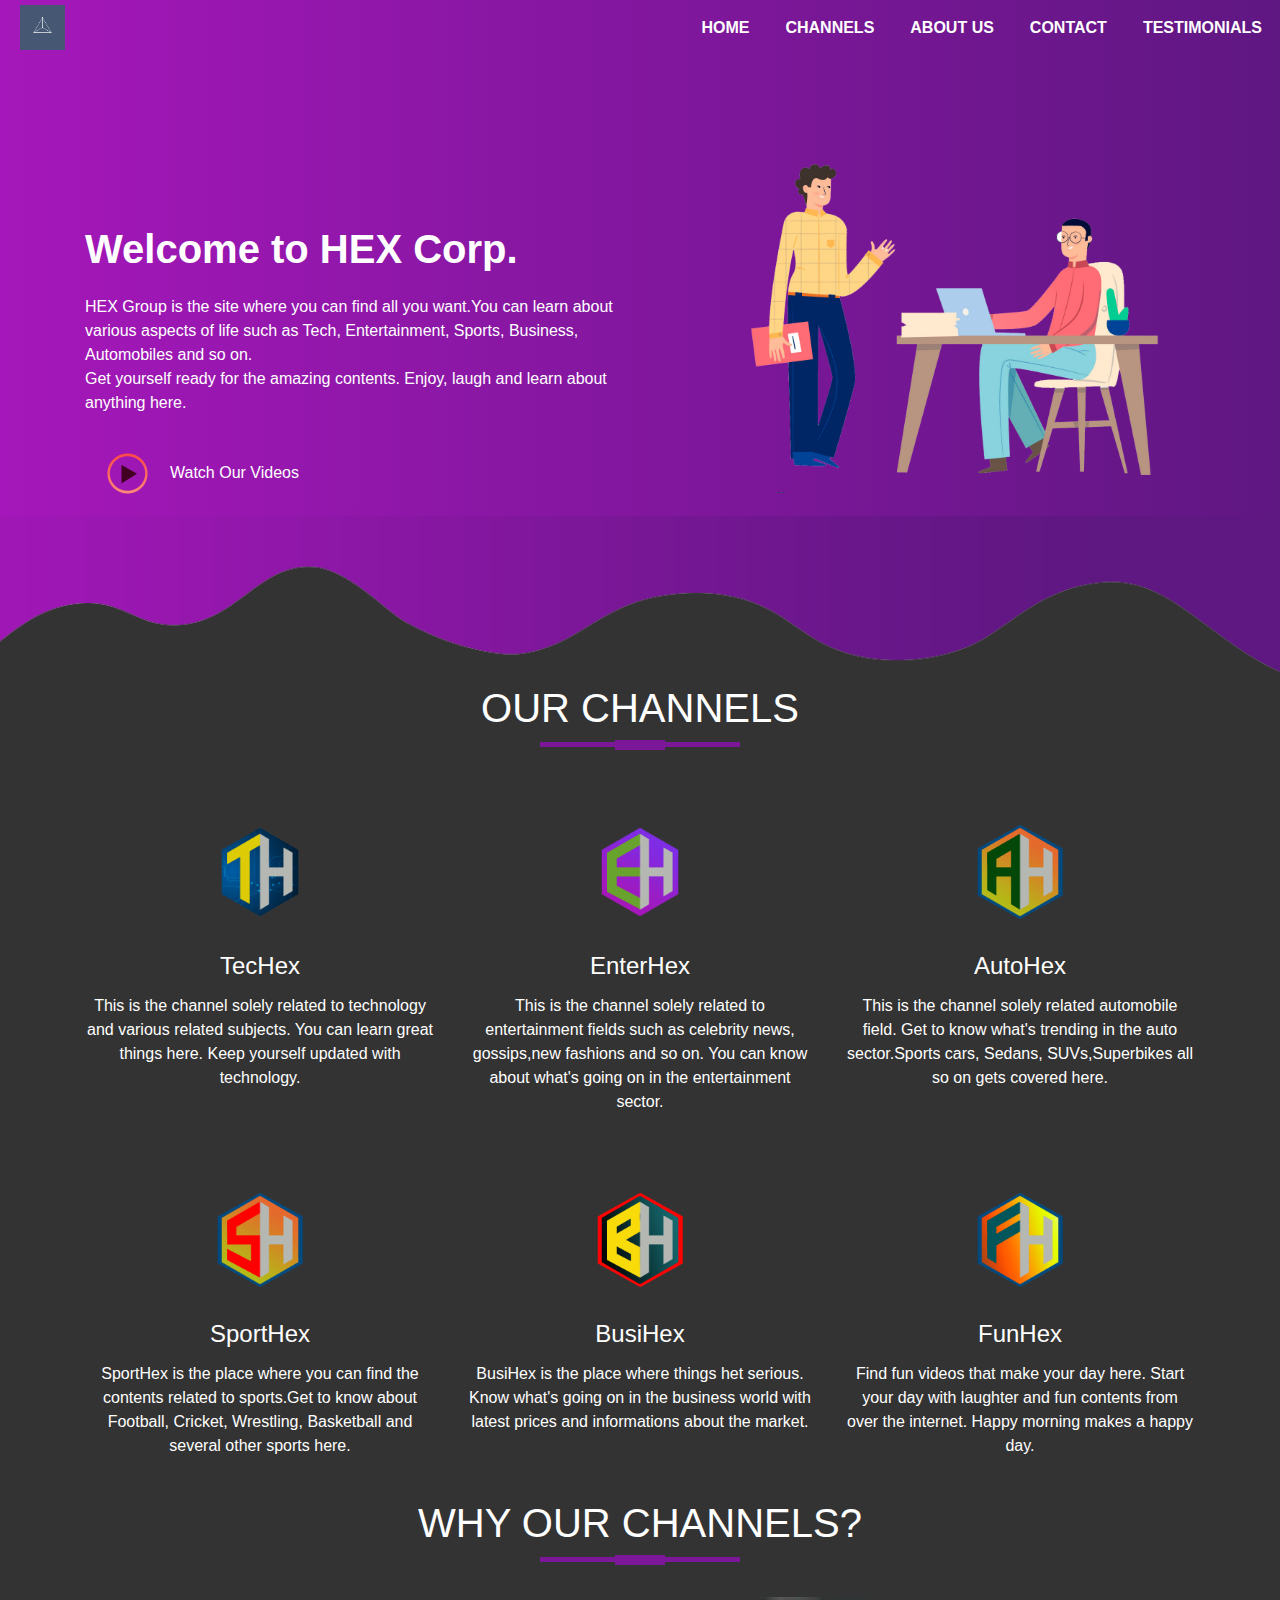
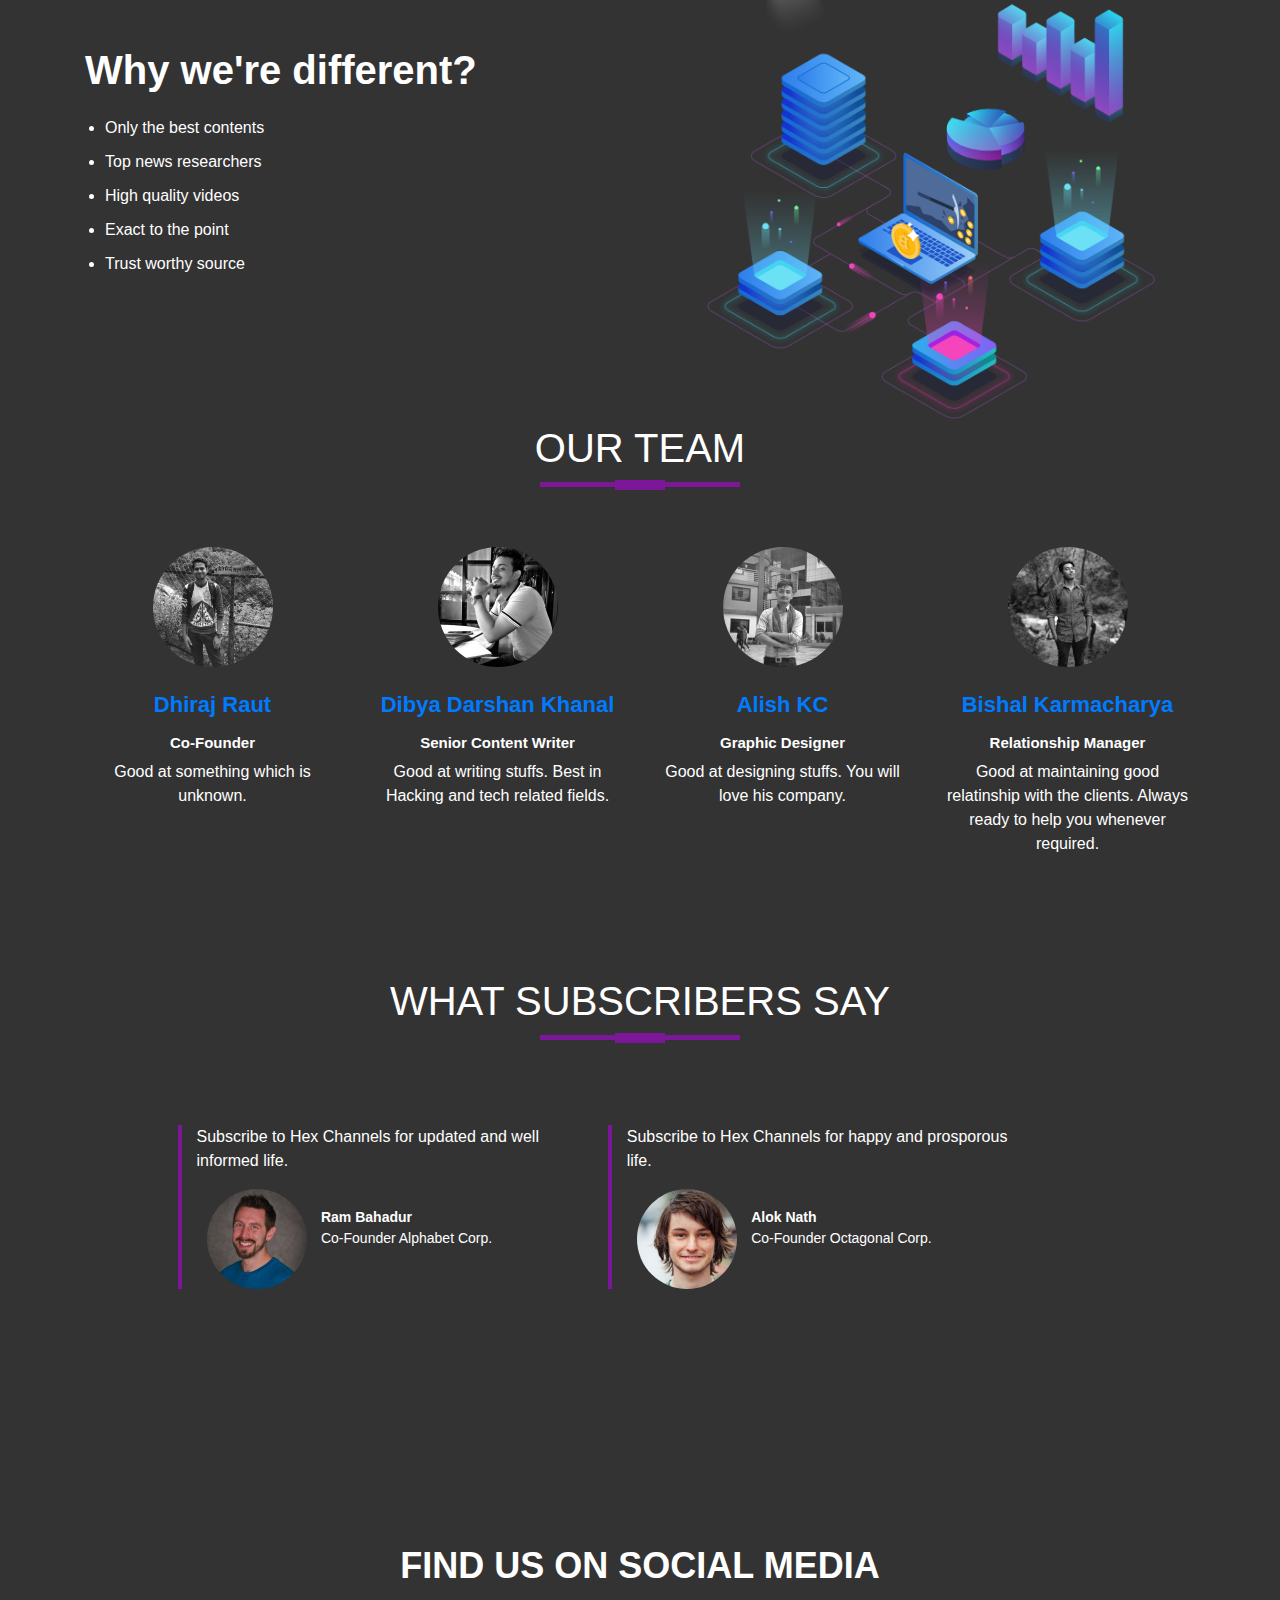
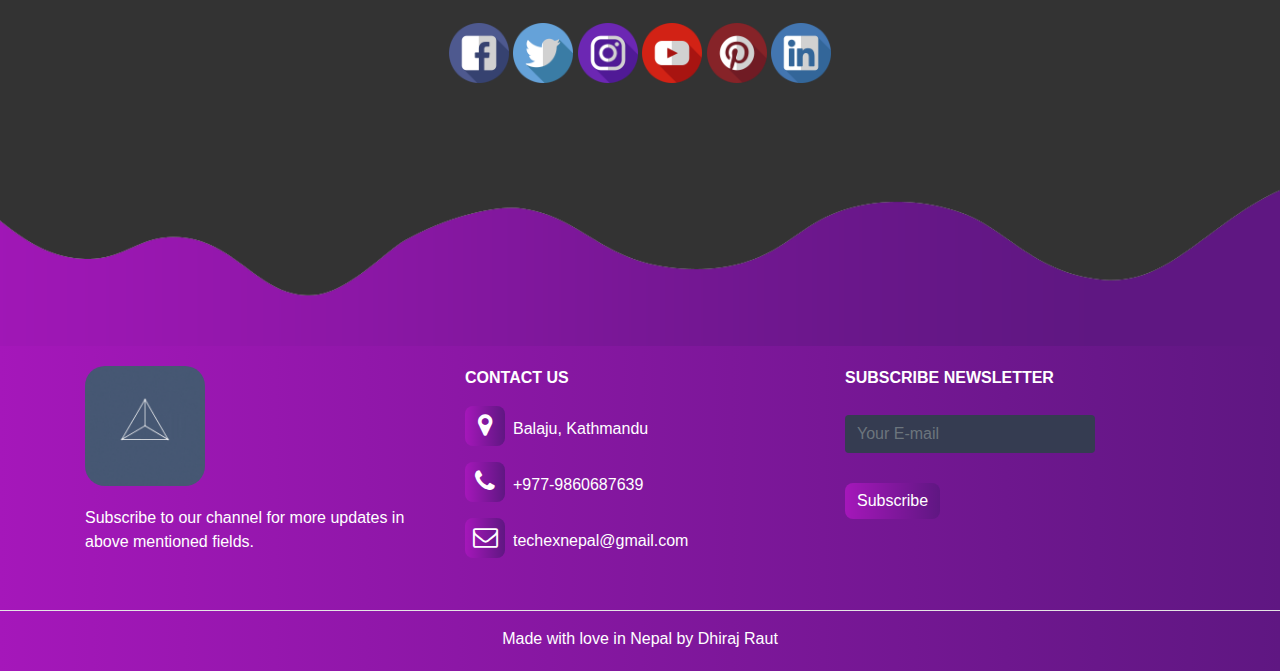
<file: index.html>
<!DOCTYPE html>
<html >
<head>
	<title>Hex Group</title>
	<!-- add icon link -->
        <link rel = "icon" href =  
"images/techex.png" 
        type = "image/x-icon">
	<link rel="stylesheet" href="style.css">
	<link rel="stylesheet" href="https://stackpath.bootstrapcdn.com/bootstrap/4.3.1/css/bootstrap.min.css" >
	<script src="https://code.jquery.com/jquery-3.3.1.slim.min.js"></script>
	<script src="https://stackpath.bootstrapcdn.com/bootstrap/4.3.1/js/bootstrap.min.js"></script>
	<link rel="stylesheet" type="text/css" href="https://stackpath.bootstrapcdn.com/font-awesome/4.7.0/css/font-awesome.min.css">
</head>
<body class="body">
<section id="nav-bar">

<nav class="navbar navbar-expand-lg navbar-light">
	<a class="navbar-brand" href="#"><img src="images/logo2.gif"></a>
	<button class="navbar-toggler" type="button" data-toggle="collapse" data-target="#navbarNav" aria-controls="navbarNav" aria-expanded="false" aria-label="Toggle navigation">
		<i class="fa fa-bars" aria-hidden="true"></i>
	</button>
	<div class="collapse navbar-collapse" id="navbarNav">
		<ul class="navbar-nav ml-auto" >
		<li class="nav-item">
			<a class="nav-link" href="#top">HOME</a>
		</li>
		<li class="nav-item">
			<a class="nav-link" href="#channels">CHANNELS</a>
		</li>
		<li class="nav-item">
			<a class="nav-link" href="#about-us">ABOUT US</a>
		</li>
		<li class="nav-item">
			<a class="nav-link" href="#footer">CONTACT</a>
		</li>
		<li class="nav-item">
			<a class="nav-link" href="#testimonials">TESTIMONIALS</a>
		</li>
		
	</ul>
</div>
</nav>
</section>



<!---------------banner section------------->
<section id="banner">
	<div class="container">
		<div class="row ">
			<div class="col-md-6">
			<p class="promo-title">Welcome to HEX Corp.</p>
			<p>HEX Group is the site where you can find all you want.You can learn about various aspects of life such as Tech, Entertainment, Sports, Business, Automobiles and so on.
				<br>
			Get yourself ready for the amazing contents. Enjoy, laugh and learn about anything here. </p>
			<a href="#"> <img src="images/play.png" class="play-btn">Watch Our Videos</a>

			</div>
			<div class="col-md-6 text-center">
				<img src="images/people.png" class="img-fluid">
			</div>
		</div>
	</div>
	
</section>
<img src="images/wave1.png " class="bottom-img">

<!------------channels Section-------->
<section id="channels">
	<div class="container text-center">
		<h1 class="title">OUR CHANNELS</h1>
		<div class="row text-center">
			<div class="col-md-4 channels">
				<a target="_blank" href="techex.html">
					<img src="images/techex.png" class="channels-img">
				</a>
				<h4>TecHex</h4>
				<p>This is the channel solely related to technology and various related subjects. You can learn great things here. Keep yourself updated with technology.</p>
			</div>
			<div class="col-md-4 channels">
				<a target="_blank" href="enterhex.html">
				<img src="images/enthex.png" class="channels-img">
			</a>
				<h4>EnterHex</h4>
				<p>This is the channel solely related to entertainment fields such as celebrity news, gossips,new fashions and so on. You can know about what's going on in the entertainment sector.</p>
			</div>
			<div class="col-md-4 channels">
				<a target="_blank" href="autohex.html">
				<img src="images/autohex.png" class="channels-img">
			</a>
				<h4>AutoHex</h4>
				<p>This is the channel solely related automobile field. Get to know what's trending in the auto sector.Sports cars, Sedans, SUVs,Superbikes all so on gets covered here.</p>
			</div>
		</div>
	</div>
<div class="container text-center">
		<div class="row text-center">
			<div class="col-md-4 channels">
				<a target="_blank" href="sporthex.html">
				<img src="images/sporhex.png" class="channels-img">
			</a>
				<h4>SportHex</h4>
				<p>SportHex is the place where you can find the contents related to sports.Get to know about Football, Cricket, Wrestling, Basketball and several other sports here.</p>
			</div>
			<div class="col-md-4 channels">
				<a target="_blank" href="busihex.html">
				<img src="images/busihex.png" class="channels-img">
			</a>
				<h4>BusiHex</h4>
				<p>BusiHex is the place where things het serious. Know what's going on in the business world with latest prices and informations about the market.</p>
			</div>
			<div class="col-md-4 channels">
				<a target="_blank" href="funhex.html">
				<img src="images/funhex.png" class="channels-img">
			</a>
				<h4>FunHex</h4>
				<p>Find fun videos that make your day here.
				Start your day with laughter and fun contents from over the internet. Happy morning makes a happy day.</p>
			</div>
		</div>
		<!-- <button type="button" class="btn btn-primary">All Services</button>
	</div> -->

	
</section>

<!-------------About Us Section--------->
<section id="about-us">
	<div class="container">
		<h1 class="title text-center">WHY OUR CHANNELS?</h1>
		<div class="row">
			<div class="col-md-6 about-us">
				<p class="about-title">Why we're different?</p>
				<ul>
					<li>Only the best contents</li>
					<li>Top news researchers</li>
					<li>High quality videos</li>
					<li>Exact to the point</li>
					<li>Trust worthy source</li>
				</ul>
				
			</div>
			<div class="col-md-6">
				<img src="images/why.png "class="img-fluid">
			</div>
		</div>
	</div>
</section>
<!---------- team section---->
<section id="team">
	<div class="container text-center">
		<h1 class="title">OUR TEAM</h1>
		<div class="row">
			<div class="col-md-3 profile-pic text-center">
				<div class="img-box">
					<img src="images/dhiraj1.jpg" class="img-responsive">
					<ul>
						<a target="_blank" href="https://twitter.com/drazraut"><li><i class="fa fa-twitter"></i></li></a>
						<a target="_blank" href="https://www.instagram.com/drazraut/"><li><i class="fa fa-instagram"></i></li></a>
						<a target="_blank" href="https://www.linkedin.com/in/dhirajraut27/"><li><i class="fa fa-linkedin"></i></li></a>
					</ul>
				</div>
				<h2>Dhiraj Raut</h2>
				<h3>Co-Founder</h3>
				<p>Good at something which is unknown.</p>
			</div>
			<div class="col-md-3 profile-pic text-center">
				<div class="img-box">
					<img src="images/dibya1.jpg" class="img-responsive">
					<ul>
						<a target="_blank" href="https://www.pinterest.com/dibaekhanal/"><li><i class="fa fa-pinterest"></i></li></a>
						<a target="_blank" href="https://www.instagram.com/dibaekhanaltherealdeal/"><li><i class="fa fa-instagram"></i></li></a>
						<a target="_blank" href="https://www.facebook.com/dibaedrealdeal"><li><i class="fa fa-facebook"></i></li></a>
					</ul>
				</div>
				<h2>Dibya Darshan Khanal</h2>
				<h3>Senior Content Writer</h3>
				<p> Good at writing stuffs. Best in Hacking and tech related fields.</p>
			</div>
			<div class="col-md-3 profile-pic text-center">
				<div class="img-box">
					<img src="images/alish1.jpg" class="img-responsive">
					<ul>
						<a target="_blank" href="https://twitter.com/ALISHKC10"><li><i class="fa fa-twitter"></i></li></a>
						<a target="_blank" href="https://www.instagram.com/kc_alish/"><li><i class="fa fa-instagram"></i></li></a>
						<a target="_blank" href="https://www.linkedin.com/in/alish-k-c-b68025169/"><li><i class="fa fa-linkedin"></i></li></a>
					</ul>
				</div>
				<h2>Alish KC</h2>
				<h3>Graphic Designer</h3>
				<p>Good at designing stuffs. You will love his company.</p>
			</div>
			<div class="col-md-3 profile-pic text-center">
				<div class="img-box">
					<img src="images/bishal1.jpg" class="img-responsive">
					<ul>
						<a target="_blank" href="https://www.facebook.com/bishal.3120"><li><i class="fa fa-facebook"></i></li></a>
						<a target="_blank" href="https://www.instagram.com/bishal_002/"><li><i class="fa fa-instagram"></i></li></a>
						<a target="_blank" href="https://www.linkedin.com/in/bishal-karmacharya-98921b17a/"><li><i class="fa fa-linkedin"></i></li></a>
					</ul>
				</div>
				<h2>Bishal Karmacharya</h2>
				<h3>Relationship Manager</h3>
				<p>Good at maintaining good relatinship with the clients. Always ready to help you whenever required.</p>
			</div>
			
		</div>
		
	</div>
	
</section>
<!--------------testimonials section-------------->
<section id="testimonials">
	<div class=	"container">
		<h1 class="title text-center">WHAT SUBSCRIBERS SAY</h1>
		<div class="row offset-1">
			<div class="col-md-5 testimonials">
				<p>Subscribe to Hex Channels for updated and well informed life.</p>
				<img src="images/ram1.jpg">
				<p class="user-details"><b>Ram Bahadur</b><br>Co-Founder Alphabet Corp.</p>
				
			</div>
			<div class="col-md-5 testimonials">
				<p>Subscribe to Hex Channels for happy and prosporous life.</p>
				<img src="images/ram2.jpg">
				<p class="user-details"><b>Alok Nath</b><br>Co-Founder Octagonal Corp.</p>
				
			</div>
		</div>
	</div>
</section>
<!--------------social media section-------------->

<section id="social-media">
	<div class="container text-center">
		<p> FIND US ON SOCIAL MEDIA</p>
	<div class="social-icons">
		<a href="#"><img src="images/facebook.png"></a>
		<a href="#"><img src="images/twitter.png"></a>
		<a href="#"><img src="images/instagram.png"></a>
		<a href="#"><img src="images/youtube.png"></a>
		<a href="#"><img src="images/pinterest.png"></a>
		<a href="#"><img src="images/linkedin.png"></a>
	</div>	
	</div>
</section>


<!--------------footer section-------------->
<img src="images/wave2.png" class="footer-img">
<section id="footer">
	
	<div class="container">
	<div class="row">
		<div class="col-md-4 footer-box">
			<img src="images/logo2.gif">
			<p>Subscribe to our channel for more updates in above mentioned fields.</p>
		</div>
		
		<div class="col-md-4 footer-box">
			<p><b>CONTACT US</b></p>
			<p><i class="fa fa-map-marker"></i>Balaju, Kathmandu</p>
			<p><i class="fa fa-phone"></i>+977-9860687639</p>
			<p><i class="fa fa-envelope-o"></i>techexnepal@gmail.com</p>
		</div>

		<div class="col-md-4 footer-box">
			<p><b>SUBSCRIBE NEWSLETTER</b></p>
			<input type="email" class="form-control" placeholder="Your E-mail">
			<button type="button" class="btn btn-primary">Subscribe</button>

		</div>
		</div>
	</div>
	<hr>
	<p class="copyright">Made with love in Nepal by Dhiraj Raut</p>

</section>

<!-------smooth scrolls------>
<script src="smooth-scroll.js"></script>
<script>
	var scroll=new SmoothScroll('a[href*="#"]');

</script>
<!-----------dark mode js------->
<!-- <script>
	var checkbox=document.querySelector('input[name=theme]');

	checkbox.addEventListener('change',function()
	{
		if(this.checked){
			trans()
			document.documentElement.setAttribute('data-theme','dark')

		}else{
			trans()
			document.documentElement.setAttribute('data-theme','light')
		}

	})
	let trans=()=>{
		document.documentElement.classlist.add('transition');
		window.setTimeout(()=>{
			document.documentElement.classlist.remove('transition')
		},1000)
	}
</script> -->
 </body>
</html>
</file>
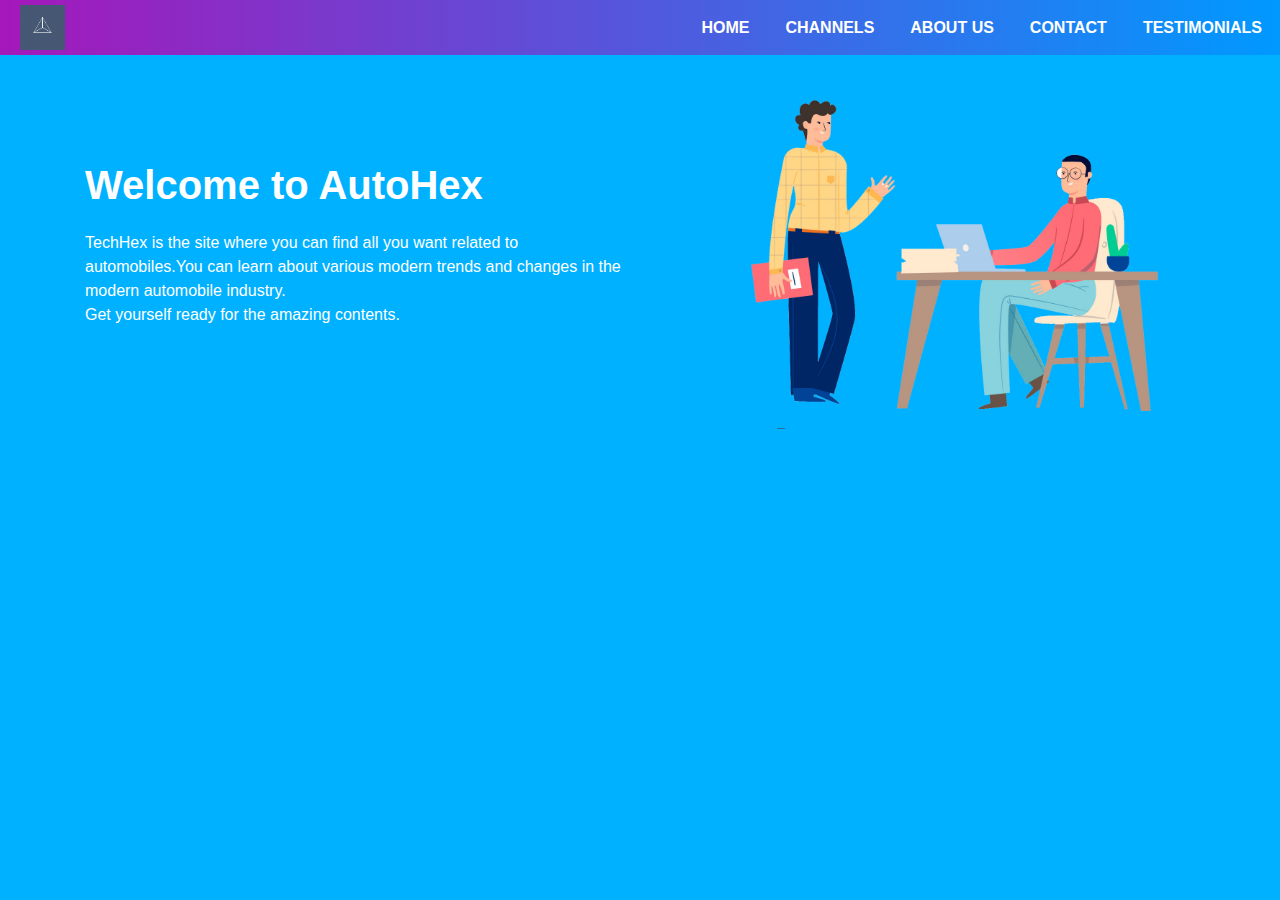
<file: autohex.html>
<!DOCTYPE html>
<html>
<head>
	<title>AutoHex-Home of Automobiles</title>
	<!-- add icon link -->
        <link rel = "icon" href =  
"images/autohex.png" 
        type = "image/x-icon">
	<link rel="stylesheet" href="styletec.css">
	<link rel="stylesheet" href="https://stackpath.bootstrapcdn.com/bootstrap/4.3.1/css/bootstrap.min.css" >
	<script src="https://code.jquery.com/jquery-3.3.1.slim.min.js"></script>
	<script src="https://stackpath.bootstrapcdn.com/bootstrap/4.3.1/js/bootstrap.min.js"></script>
	<link rel="stylesheet" type="text/css" href="https://stackpath.bootstrapcdn.com/font-awesome/4.7.0/css/font-awesome.min.css">
</head>
<body class="body">
	<section id="nav-bar">

<nav class="navbar navbar-expand-lg navbar-light">
	<a class="navbar-brand" href="index.html"><img src="images/logo2.gif"></a>
	<button class="navbar-toggler" type="button" data-toggle="collapse" data-target="#navbarNav" aria-controls="navbarNav" aria-expanded="false" aria-label="Toggle navigation">
		<i class="fa fa-bars" aria-hidden="true"></i>
	</button>
	<div class="collapse navbar-collapse" id="navbarNav">
		<ul class="navbar-nav ml-auto" >
		<li class="nav-item">
			<a class="nav-link" href="#top">HOME</a>
		</li>
		<li class="nav-item">
			<a class="nav-link" href="#channels">CHANNELS</a>
		</li>
		<li class="nav-item">
			<a class="nav-link" href="#about-us">ABOUT US</a>
		</li>
		<li class="nav-item">
			<a class="nav-link" href="#footer">CONTACT</a>
		</li>
		<li class="nav-item">
			<a class="nav-link" href="#testimonials">TESTIMONIALS</a>
		</li>
		
	</ul>
</div>
</nav>
</section>

<div class="container">
		<div class="row ">
			<div class="col-md-6">
			<p class="promo-title">Welcome to AutoHex</p>
			<p>TechHex is the site where you can find all you want related to automobiles.You can learn about various modern trends and changes in the modern automobile industry.
				<br>
			Get yourself ready for the amazing contents. </p>
			</div>
			<div class="col-md-6 text-center">
				<img src="images/people.png" class="img-fluid">
			</div>
		</div>
	</div>


</body>
</html>
</file>
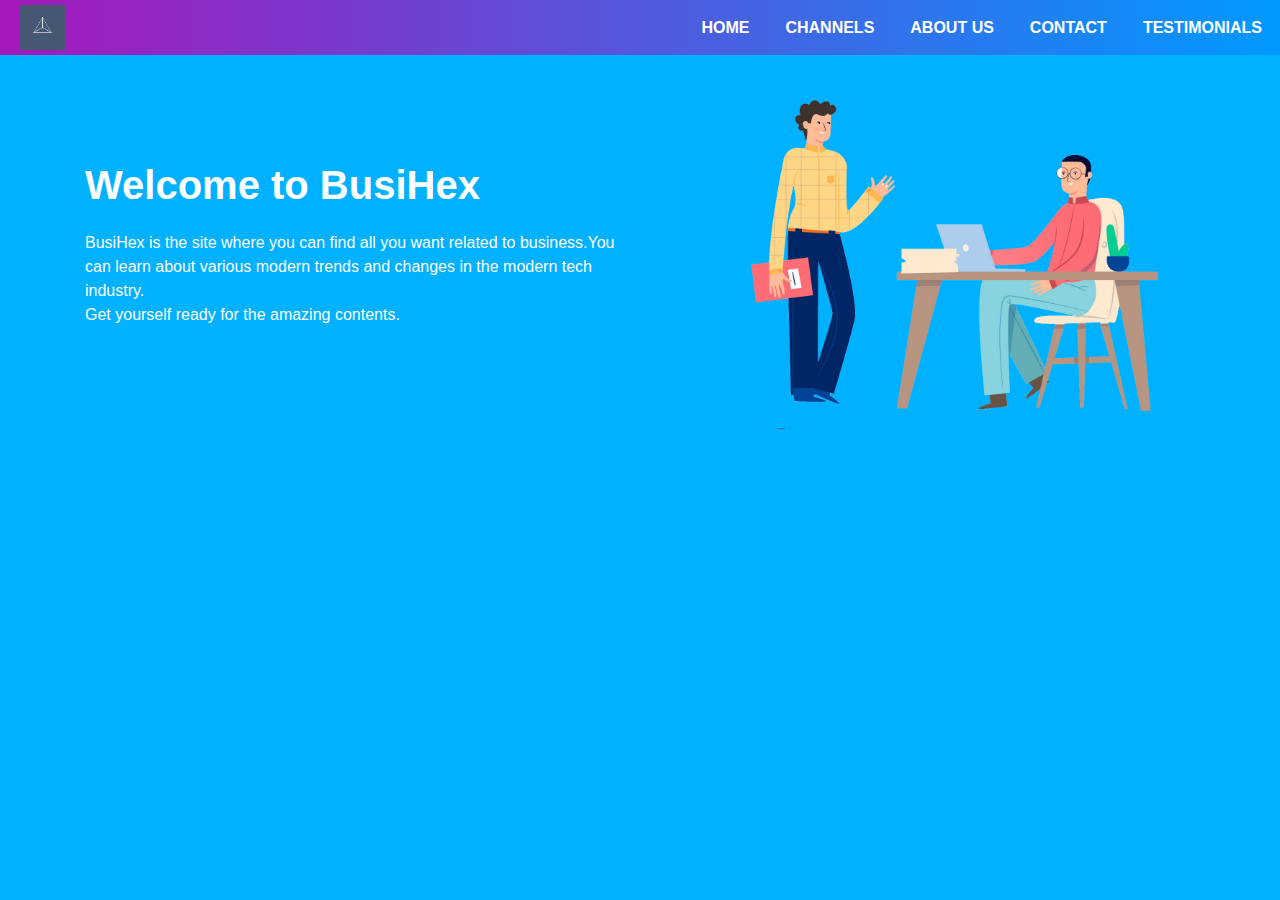
<file: busihex.html>
<!DOCTYPE html>
<html>
<head>
	<title>BusiHex- Home of Business</title>
	<!-- add icon link -->
        <link rel = "icon" href =  
"images/busihex.png" 
        type = "image/x-icon">
	<link rel="stylesheet" href="styletec.css">
	<link rel="stylesheet" href="https://stackpath.bootstrapcdn.com/bootstrap/4.3.1/css/bootstrap.min.css" >
	<script src="https://code.jquery.com/jquery-3.3.1.slim.min.js"></script>
	<script src="https://stackpath.bootstrapcdn.com/bootstrap/4.3.1/js/bootstrap.min.js"></script>
	<link rel="stylesheet" type="text/css" href="https://stackpath.bootstrapcdn.com/font-awesome/4.7.0/css/font-awesome.min.css">
</head>
<body class="body">
	<section id="nav-bar">

<nav class="navbar navbar-expand-lg navbar-light">
	<a class="navbar-brand" href="index.html"><img src="images/logo2.gif"></a>
	<button class="navbar-toggler" type="button" data-toggle="collapse" data-target="#navbarNav" aria-controls="navbarNav" aria-expanded="false" aria-label="Toggle navigation">
		<i class="fa fa-bars" aria-hidden="true"></i>
	</button>
	<div class="collapse navbar-collapse" id="navbarNav">
		<ul class="navbar-nav ml-auto" >
		<li class="nav-item">
			<a class="nav-link" href="#top">HOME</a>
		</li>
		<li class="nav-item">
			<a class="nav-link" href="#channels">CHANNELS</a>
		</li>
		<li class="nav-item">
			<a class="nav-link" href="#about-us">ABOUT US</a>
		</li>
		<li class="nav-item">
			<a class="nav-link" href="#footer">CONTACT</a>
		</li>
		<li class="nav-item">
			<a class="nav-link" href="#testimonials">TESTIMONIALS</a>
		</li>
		
	</ul>
</div>
</nav>
</section>

<div class="container">
		<div class="row ">
			<div class="col-md-6">
			<p class="promo-title">Welcome to BusiHex</p>
			<p>BusiHex is the site where you can find all you want related to business.You can learn about various modern trends and changes in the modern tech industry.
				<br>
			Get yourself ready for the amazing contents. </p>
			</div>
			<div class="col-md-6 text-center">
				<img src="images/people.png" class="img-fluid">
			</div>
		</div>
	</div>


</body>
</html>
</file>
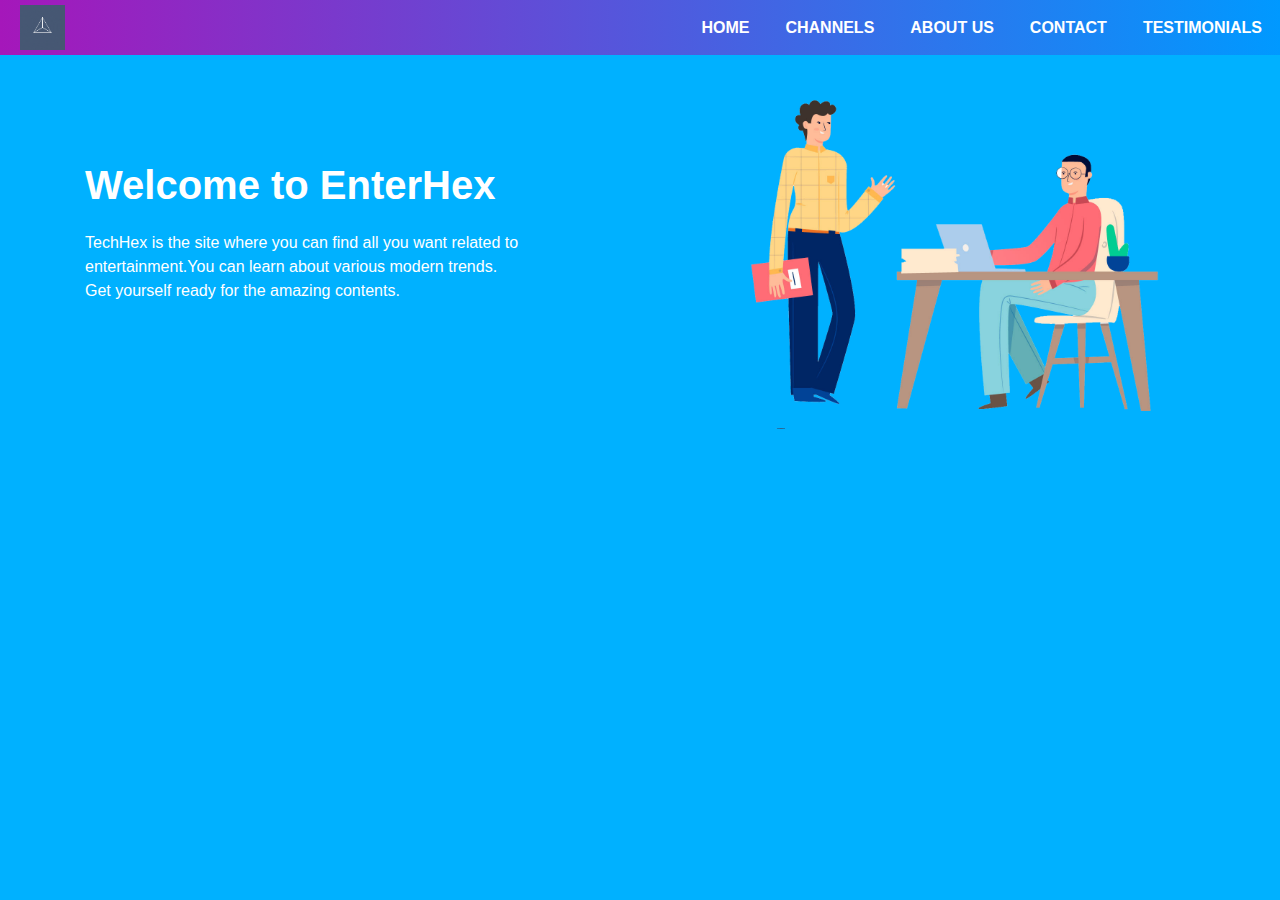
<file: enterhex.html>
<!DOCTYPE html>
<html>
<head>
	<title>EnterHex- Home of Entertainment</title>
	<!-- add icon link -->
        <link rel = "icon" href =  
"images/enthex.png" 
        type = "image/x-icon">
	<link rel="stylesheet" href="styletec.css">
	<link rel="stylesheet" href="https://stackpath.bootstrapcdn.com/bootstrap/4.3.1/css/bootstrap.min.css" >
	<script src="https://code.jquery.com/jquery-3.3.1.slim.min.js"></script>
	<script src="https://stackpath.bootstrapcdn.com/bootstrap/4.3.1/js/bootstrap.min.js"></script>
	<link rel="stylesheet" type="text/css" href="https://stackpath.bootstrapcdn.com/font-awesome/4.7.0/css/font-awesome.min.css">
</head>
<body class="body">
	<section id="nav-bar">

<nav class="navbar navbar-expand-lg navbar-light">
	<a class="navbar-brand" href="index.html"><img src="images/logo2.gif"></a>
	<button class="navbar-toggler" type="button" data-toggle="collapse" data-target="#navbarNav" aria-controls="navbarNav" aria-expanded="false" aria-label="Toggle navigation">
		<i class="fa fa-bars" aria-hidden="true"></i>
	</button>
	<div class="collapse navbar-collapse" id="navbarNav">
		<ul class="navbar-nav ml-auto" >
		<li class="nav-item">
			<a class="nav-link" href="#top">HOME</a>
		</li>
		<li class="nav-item">
			<a class="nav-link" href="#channels">CHANNELS</a>
		</li>
		<li class="nav-item">
			<a class="nav-link" href="#about-us">ABOUT US</a>
		</li>
		<li class="nav-item">
			<a class="nav-link" href="#footer">CONTACT</a>
		</li>
		<li class="nav-item">
			<a class="nav-link" href="#testimonials">TESTIMONIALS</a>
		</li>
		
	</ul>
</div>
</nav>
</section>

<div class="container">
		<div class="row ">
			<div class="col-md-6">
			<p class="promo-title">Welcome to EnterHex</p>
			<p>TechHex is the site where you can find all you want related to entertainment.You can learn about various modern trends.
				<br>
			Get yourself ready for the amazing contents. </p>
			</div>
			<div class="col-md-6 text-center">
				<img src="images/people.png" class="img-fluid">
			</div>
		</div>
	</div>


</body>
</html>
</file>
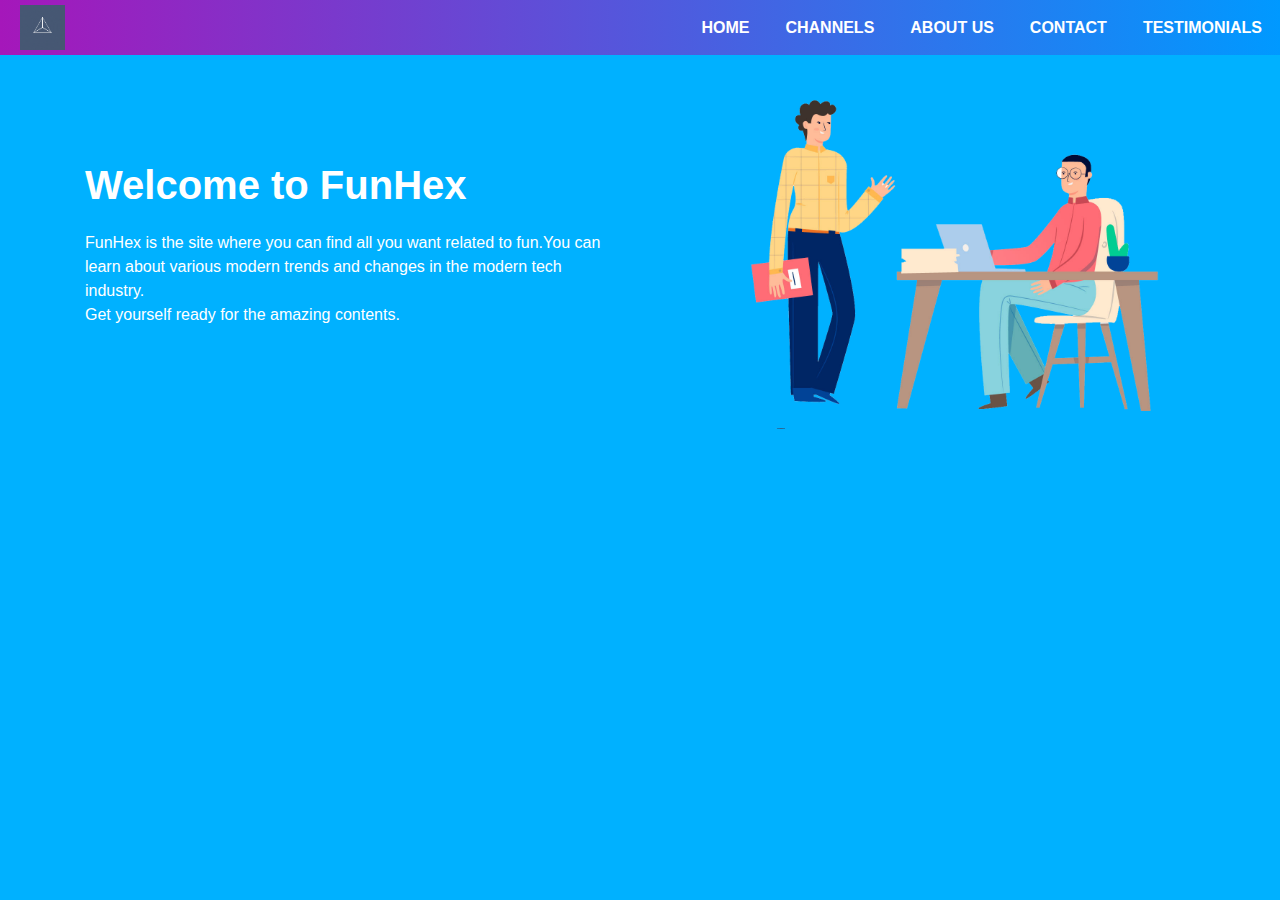
<file: funhex.html>
<!DOCTYPE html>
<html>
<head>
	<title>FunHex- Home of Fun</title>
	<!-- add icon link -->
        <link rel = "icon" href ="images/funhex.png" 
        type = "image/x-icon">
	<link rel="stylesheet" href="styletec.css">
	<link rel="stylesheet" href="https://stackpath.bootstrapcdn.com/bootstrap/4.3.1/css/bootstrap.min.css" >
	<script src="https://code.jquery.com/jquery-3.3.1.slim.min.js"></script>
	<script src="https://stackpath.bootstrapcdn.com/bootstrap/4.3.1/js/bootstrap.min.js"></script>
	<link rel="stylesheet" type="text/css" href="https://stackpath.bootstrapcdn.com/font-awesome/4.7.0/css/font-awesome.min.css">
</head>
<body class="body">
	<section id="nav-bar">

<nav class="navbar navbar-expand-lg navbar-light">
	<a class="navbar-brand" href="index.html"><img src="images/logo2.gif"></a>
	<button class="navbar-toggler" type="button" data-toggle="collapse" data-target="#navbarNav" aria-controls="navbarNav" aria-expanded="false" aria-label="Toggle navigation">
		<i class="fa fa-bars" aria-hidden="true"></i>
	</button>
	<div class="collapse navbar-collapse" id="navbarNav">
		<ul class="navbar-nav ml-auto" >
		<li class="nav-item">
			<a class="nav-link" href="#top">HOME</a>
		</li>
		<li class="nav-item">
			<a class="nav-link" href="#channels">CHANNELS</a>
		</li>
		<li class="nav-item">
			<a class="nav-link" href="#about-us">ABOUT US</a>
		</li>
		<li class="nav-item">
			<a class="nav-link" href="#footer">CONTACT</a>
		</li>
		<li class="nav-item">
			<a class="nav-link" href="#testimonials">TESTIMONIALS</a>
		</li>
		
	</ul>
</div>
</nav>
</section>

<div class="container">
		<div class="row ">
			<div class="col-md-6">
			<p class="promo-title">Welcome to FunHex</p>
			<p>FunHex is the site where you can find all you want related to fun.You can learn about various modern trends and changes in the modern tech industry.
				<br>
			Get yourself ready for the amazing contents. </p>
			</div>
			<div class="col-md-6 text-center">
				<img src="images/people.png" class="img-fluid">
			</div>
		</div>
	</div>


</body>
</html>
</file>
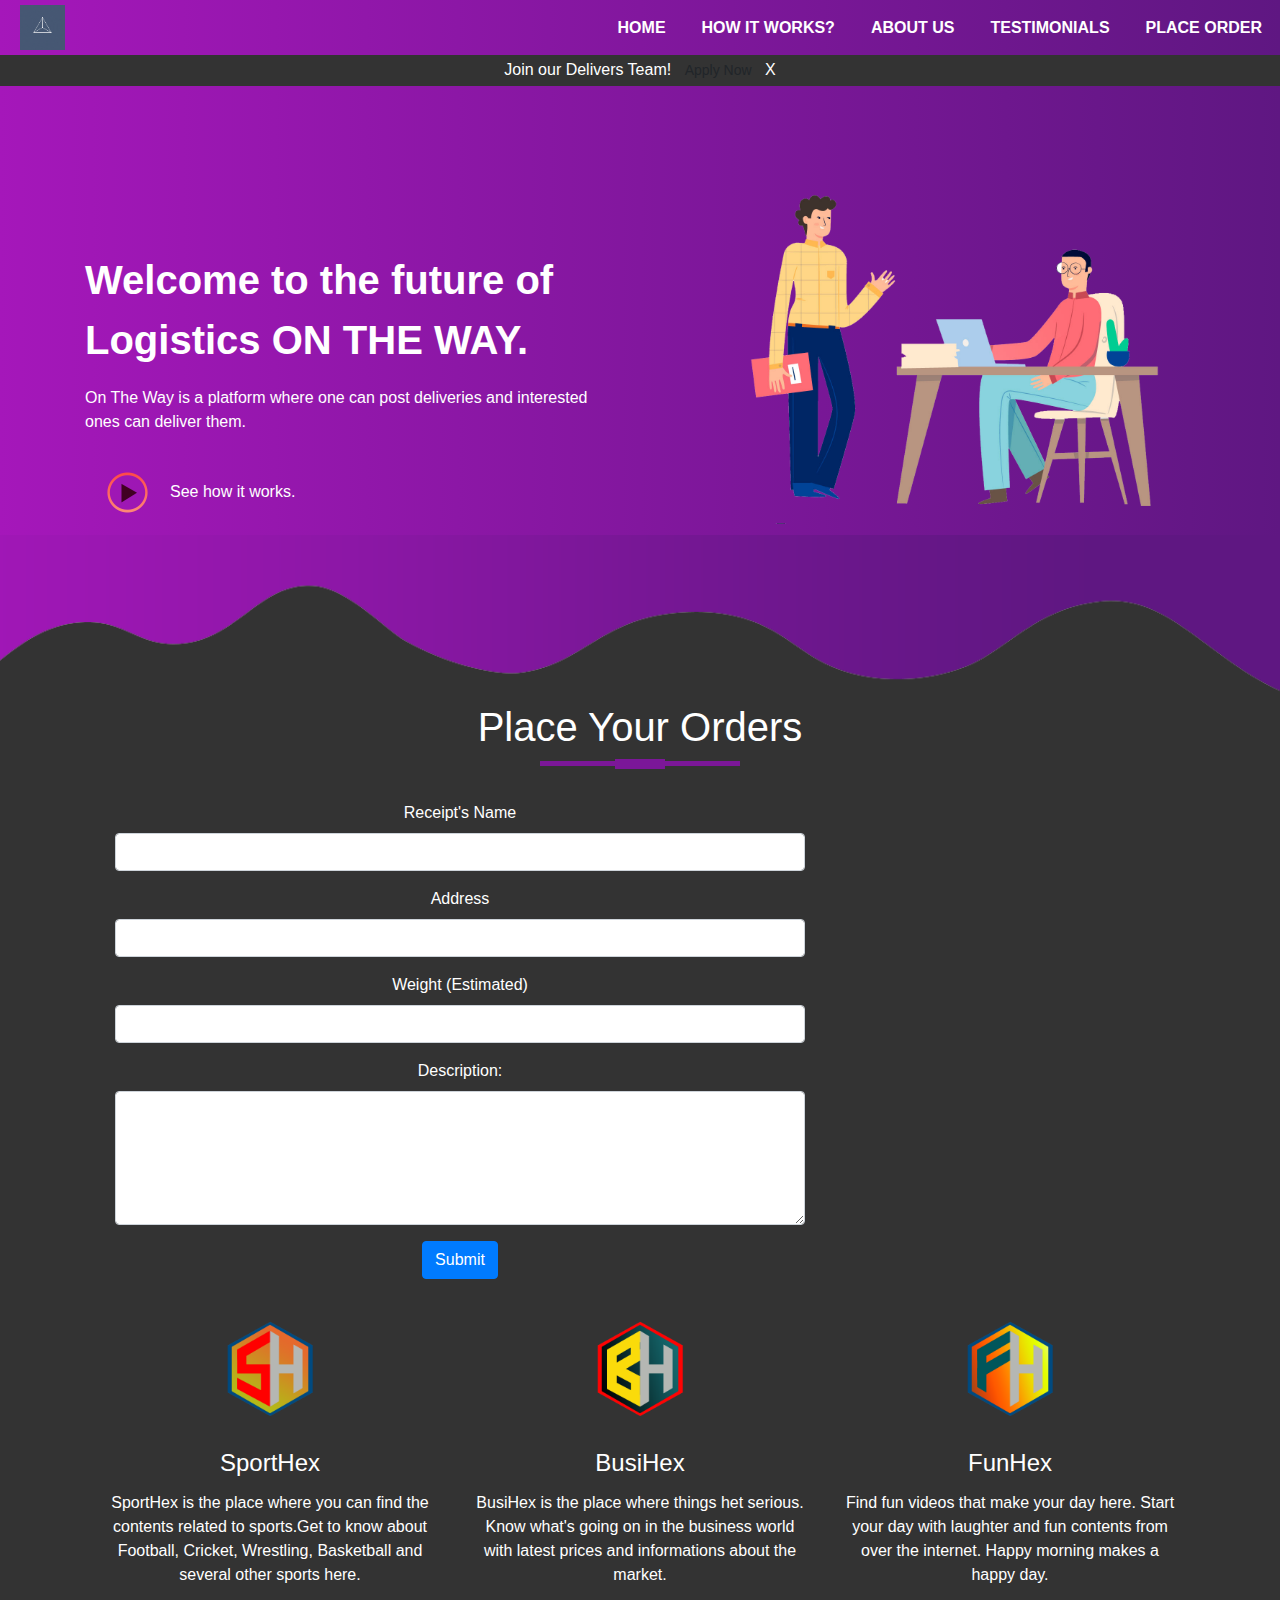
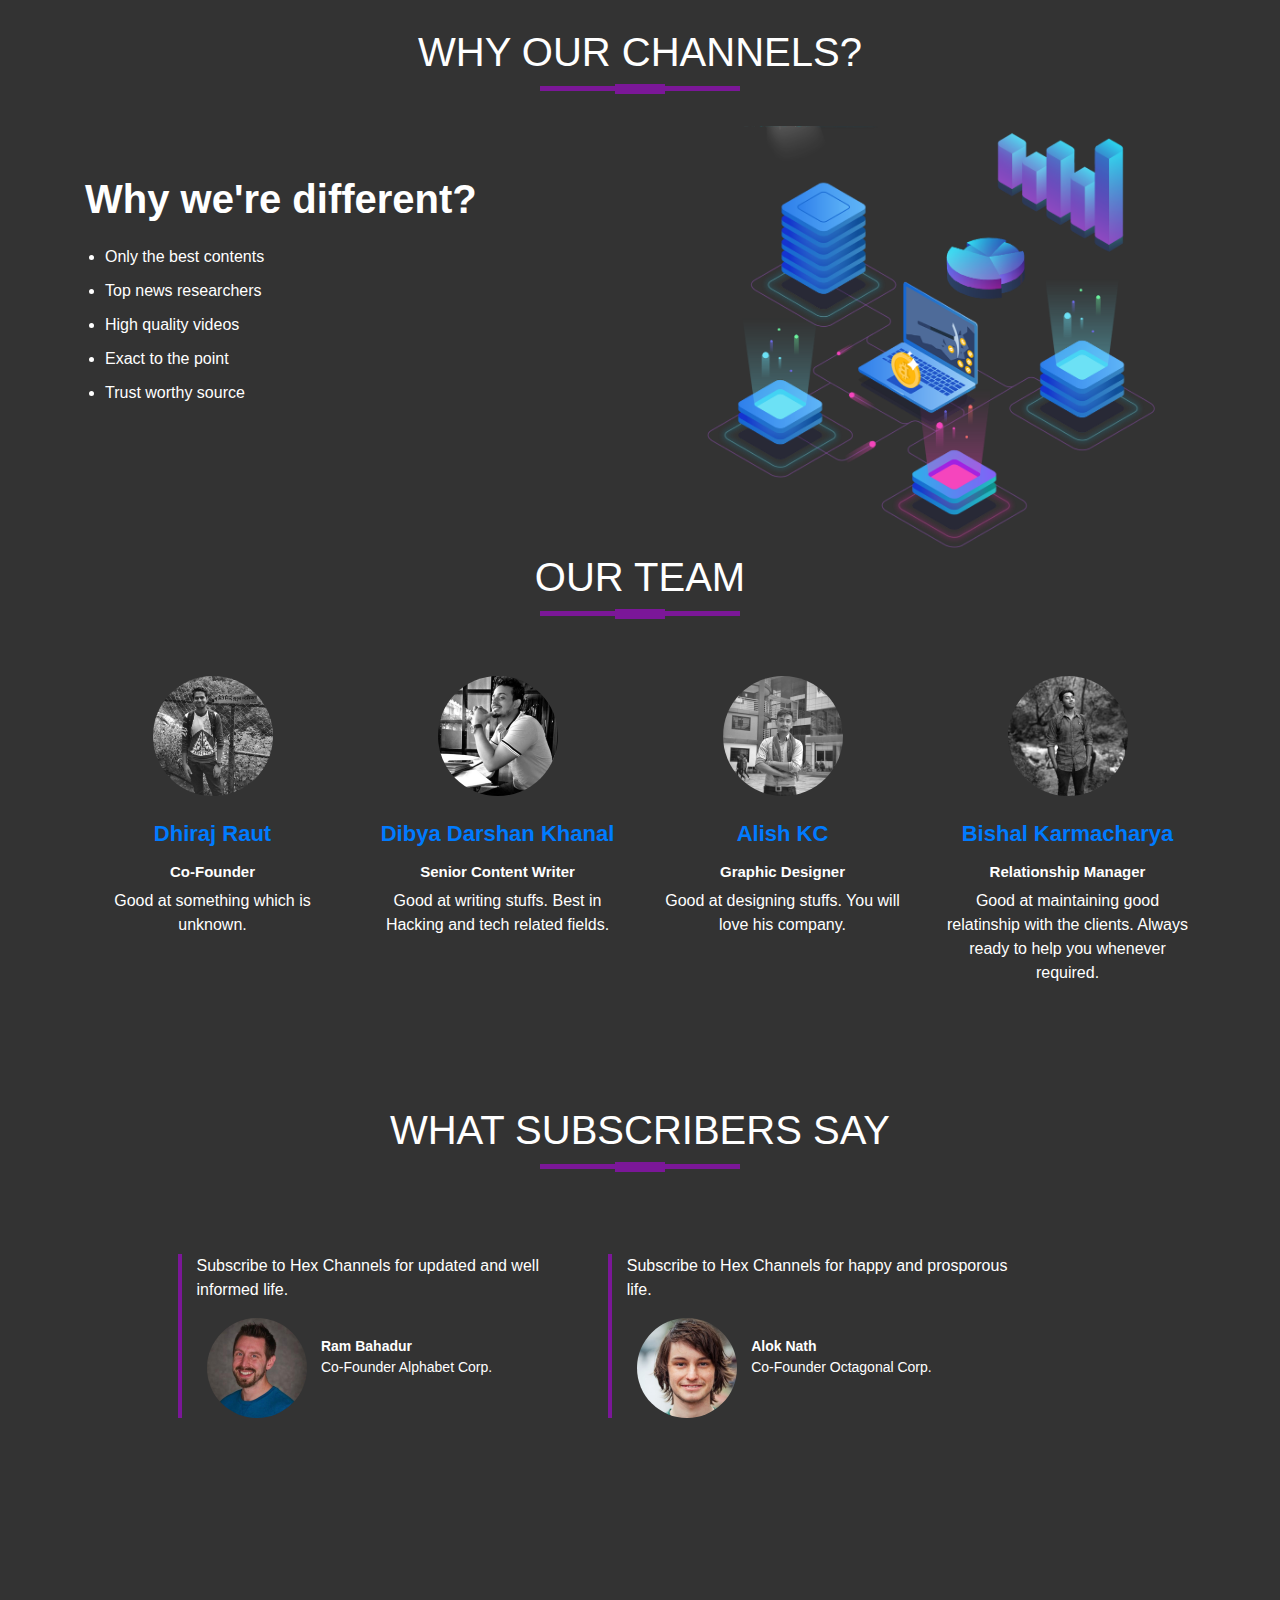
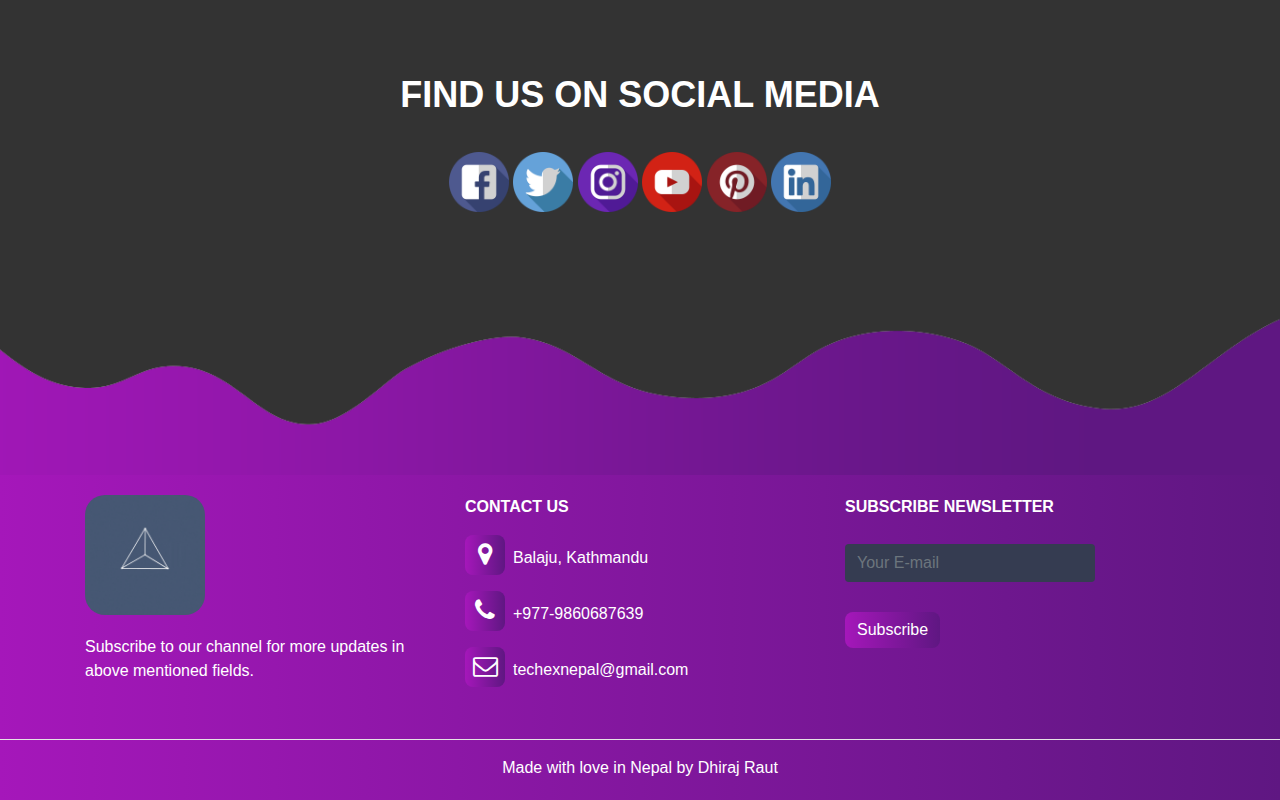
<file: ontheway.html>
<!DOCTYPE html>
<html >
<head>
	<title>On The Way- Fast and Secure</title>
        <link rel = "icon" href =  
"images/techex.png" 
        type = "image/x-icon">
	<link rel="stylesheet" href="style.css">
	<link rel="stylesheet" href="https://stackpath.bootstrapcdn.com/bootstrap/4.3.1/css/bootstrap.min.css" >
	<script src="https://code.jquery.com/jquery-3.3.1.slim.min.js"></script>
	<script src="https://stackpath.bootstrapcdn.com/bootstrap/4.3.1/js/bootstrap.min.js"></script>
	<link rel="stylesheet" type="text/css" href="https://stackpath.bootstrapcdn.com/font-awesome/4.7.0/css/font-awesome.min.css">
</head>
<body class="body">
<section id="nav-bar">

<nav class="navbar navbar-expand-lg navbar-light">
	<a class="navbar-brand" href="#"><img src="images/logo2.gif"></a>
	<button class="navbar-toggler" type="button" data-toggle="collapse" data-target="#navbarNav" aria-controls="navbarNav" aria-expanded="false" aria-label="Toggle navigation">
		<i class="fa fa-bars" aria-hidden="true"></i>
	</button>
	<div class="collapse navbar-collapse" id="navbarNav">
		<ul class="navbar-nav ml-auto" >
		<li class="nav-item">
			<a class="nav-link" href="#top">HOME</a>
		</li>
		<li class="nav-item">
			<a class="nav-link" href="#how_it_works">HOW IT WORKS?</a>
		</li>
		<li class="nav-item">
			<a class="nav-link" href="#about-us">ABOUT US</a>
		</li>
		<li class="nav-item">
			<a class="nav-link" href="#testimonials">TESTIMONIALS</a>
		</li>
		<li class="nav-item">
			<a class="nav-link" href="#place_order">PLACE ORDER</a>
		</li>
		
		
	</ul>
</div>
</nav>
</section>
  <div class="top-banner text-center">
    <span class="tb-text">Join our Delivers Team!</span>
    <a href="rider.html" title="Join our Rider Team" class="btn btn-black btn-sm rounded-pill">Apply Now</a>
    <span class="btn-close">X</span>
  </div>



<!---------------banner section------------->
<section id="banner">
	<div class="container">
		<div class="row ">
			<div class="col-md-6">
			<p class="promo-title">Welcome to the future of Logistics ON THE WAY.</p>
			<p>On The Way is a platform where one can post deliveries and interested ones can deliver them. 
				<br>
			</p>
			<a href="#"> <img src="images/play.png" class="play-btn">See how it works.</a>

			</div>
			<div class="col-md-6 text-center">
				<img src="images/people.png" class="img-fluid">
			</div>
		</div>
	</div>
	
</section>
<img src="images/wave1.png " class="bottom-img">

<!------------Place Order Section-------->
<section id="channels">
	<div class="container text-center">
		<h1 class="title">Place Your Orders </h1>

<div class="container">
	<div class="row">
		<div class="col-md-12 col-lg-12">
<div class="body">
<div class="container">
	<div class="row">
		<div class ="col-lg-8">
			<form action="validation.php" method="post">
				<div class="form-group">
					<label>Receipt's Name</label>
					<input type="text" name="receipts_name" class="form-control" required>
				</div>
			<div class="form-group">
					<label> Address</label>
					<input type="text" name="address" class="form-control" required>
				</div>
				<div class="form-group">
					<label> Weight (Estimated)</label>
					<input type="text" name="weight" class="form-control" required>
				</div>
				<div class="form-group">
                   <label for="comment">Description:</label>
                      <textarea class="form-control" rows="5" id="comment"></textarea>
                </div>

				<button type="submit" class="btn btn-primary"> Submit</button>
           </form>
            </div>
	 </div>
</div>
</div>

		<!-- <div class="row text-center">
			<div class="col-md-4 channels">
				<a target="_blank" href="techex.html">
					<img src="images/techex.png" class="channels-img">
				</a>
				<h4>TecHex</h4>
				<p>This is the channel solely related to technology and various related subjects. You can learn great things here. Keep yourself updated with technology.</p>
			</div>
			<div class="col-md-4 channels">
				<a target="_blank" href="enterhex.html">
				<img src="images/enthex.png" class="channels-img">
			</a>
				<h4>EnterHex</h4>
				<p>This is the channel solely related to entertainment fields such as celebrity news, gossips,new fashions and so on. You can know about what's going on in the entertainment sector.</p>
			</div>
			<div class="col-md-4 channels">
				<a target="_blank" href="autohex.html">
				<img src="images/autohex.png" class="channels-img">
			</a>
				<h4>AutoHex</h4>
				<p>This is the channel solely related automobile field. Get to know what's trending in the auto sector.Sports cars, Sedans, SUVs,Superbikes all so on gets covered here.</p>
			</div>
		</div> -->
	</div>
<div class="container text-center">
		<div class="row text-center">
			<div class="col-md-4 channels">
				<a target="_blank" href="sporthex.html">
				<img src="images/sporhex.png" class="channels-img">
			</a>
				<h4>SportHex</h4>
				<p>SportHex is the place where you can find the contents related to sports.Get to know about Football, Cricket, Wrestling, Basketball and several other sports here.</p>
			</div>
			<div class="col-md-4 channels">
				<a target="_blank" href="busihex.html">
				<img src="images/busihex.png" class="channels-img">
			</a>
				<h4>BusiHex</h4>
				<p>BusiHex is the place where things het serious. Know what's going on in the business world with latest prices and informations about the market.</p>
			</div>
			<div class="col-md-4 channels">
				<a target="_blank" href="funhex.html">
				<img src="images/funhex.png" class="channels-img">
			</a>
				<h4>FunHex</h4>
				<p>Find fun videos that make your day here.
				Start your day with laughter and fun contents from over the internet. Happy morning makes a happy day.</p>
			</div>
		</div>
		<!-- <button type="button" class="btn btn-primary">All Services</button>
	</div> -->

	
</section>

<!-------------About Us Section--------->
<section id="about-us">
	<div class="container">
		<h1 class="title text-center">WHY OUR CHANNELS?</h1>
		<div class="row">
			<div class="col-md-6 about-us">
				<p class="about-title">Why we're different?</p>
				<ul>
					<li>Only the best contents</li>
					<li>Top news researchers</li>
					<li>High quality videos</li>
					<li>Exact to the point</li>
					<li>Trust worthy source</li>
				</ul>
				
			</div>
			<div class="col-md-6">
				<img src="images/why.png "class="img-fluid">
			</div>
		</div>
	</div>
</section>
<!---------- team section---->
<section id="team">
	<div class="container text-center">
		<h1 class="title">OUR TEAM</h1>
		<div class="row">
			<div class="col-md-3 profile-pic text-center">
				<div class="img-box">
					<img src="images/dhiraj1.jpg" class="img-responsive">
					<ul>
						<a target="_blank" href="https://twitter.com/drazraut"><li><i class="fa fa-twitter"></i></li></a>
						<a target="_blank" href="https://www.instagram.com/drazraut/"><li><i class="fa fa-instagram"></i></li></a>
						<a target="_blank" href="https://www.linkedin.com/in/dhirajraut27/"><li><i class="fa fa-linkedin"></i></li></a>
					</ul>
				</div>
				<h2>Dhiraj Raut</h2>
				<h3>Co-Founder</h3>
				<p>Good at something which is unknown.</p>
			</div>
			<div class="col-md-3 profile-pic text-center">
				<div class="img-box">
					<img src="images/dibya1.jpg" class="img-responsive">
					<ul>
						<a target="_blank" href="https://www.pinterest.com/dibaekhanal/"><li><i class="fa fa-pinterest"></i></li></a>
						<a target="_blank" href="https://www.instagram.com/dibaekhanaltherealdeal/"><li><i class="fa fa-instagram"></i></li></a>
						<a target="_blank" href="https://www.facebook.com/dibaedrealdeal"><li><i class="fa fa-facebook"></i></li></a>
					</ul>
				</div>
				<h2>Dibya Darshan Khanal</h2>
				<h3>Senior Content Writer</h3>
				<p> Good at writing stuffs. Best in Hacking and tech related fields.</p>
			</div>
			<div class="col-md-3 profile-pic text-center">
				<div class="img-box">
					<img src="images/alish1.jpg" class="img-responsive">
					<ul>
						<a target="_blank" href="https://twitter.com/ALISHKC10"><li><i class="fa fa-twitter"></i></li></a>
						<a target="_blank" href="https://www.instagram.com/kc_alish/"><li><i class="fa fa-instagram"></i></li></a>
						<a target="_blank" href="https://www.linkedin.com/in/alish-k-c-b68025169/"><li><i class="fa fa-linkedin"></i></li></a>
					</ul>
				</div>
				<h2>Alish KC</h2>
				<h3>Graphic Designer</h3>
				<p>Good at designing stuffs. You will love his company.</p>
			</div>
			<div class="col-md-3 profile-pic text-center">
				<div class="img-box">
					<img src="images/bishal1.jpg" class="img-responsive">
					<ul>
						<a target="_blank" href="https://www.facebook.com/bishal.3120"><li><i class="fa fa-facebook"></i></li></a>
						<a target="_blank" href="https://www.instagram.com/bishal_002/"><li><i class="fa fa-instagram"></i></li></a>
						<a target="_blank" href="https://www.linkedin.com/in/bishal-karmacharya-98921b17a/"><li><i class="fa fa-linkedin"></i></li></a>
					</ul>
				</div>
				<h2>Bishal Karmacharya</h2>
				<h3>Relationship Manager</h3>
				<p>Good at maintaining good relatinship with the clients. Always ready to help you whenever required.</p>
			</div>
			
		</div>
		
	</div>
	
</section>
<!--------------testimonials section-------------->
<section id="testimonials">
	<div class=	"container">
		<h1 class="title text-center">WHAT SUBSCRIBERS SAY</h1>
		<div class="row offset-1">
			<div class="col-md-5 testimonials">
				<p>Subscribe to Hex Channels for updated and well informed life.</p>
				<img src="images/ram1.jpg">
				<p class="user-details"><b>Ram Bahadur</b><br>Co-Founder Alphabet Corp.</p>
				
			</div>
			<div class="col-md-5 testimonials">
				<p>Subscribe to Hex Channels for happy and prosporous life.</p>
				<img src="images/ram2.jpg">
				<p class="user-details"><b>Alok Nath</b><br>Co-Founder Octagonal Corp.</p>
				
			</div>
		</div>
	</div>
</section>
<!--------------social media section-------------->

<section id="social-media">
	<div class="container text-center">
		<p> FIND US ON SOCIAL MEDIA</p>
	<div class="social-icons">
		<a href="#"><img src="images/facebook.png"></a>
		<a href="#"><img src="images/twitter.png"></a>
		<a href="#"><img src="images/instagram.png"></a>
		<a href="#"><img src="images/youtube.png"></a>
		<!-- <a href="#"><img src="images/whatsapp.png"></a> -->
		<a href="#"><img src="images/pinterest.png"></a>
		<a href="#"><img src="images/linkedin.png"></a>
		
	</div>	
	</div>
</section>

<!--------------footer section-------------->
<img src="images/wave2.png" class="footer-img">
<section id="footer">
	
	<div class="container">
	<div class="row">
		<div class="col-md-4 footer-box">
			<img src="images/logo2.gif">
			<p>Subscribe to our channel for more updates in above mentioned fields.</p>
		</div>
		
		<div class="col-md-4 footer-box">
			<p><b>CONTACT US</b></p>
			<p><i class="fa fa-map-marker"></i>Balaju, Kathmandu</p>
			<p><i class="fa fa-phone"></i>+977-9860687639</p>
			<p><i class="fa fa-envelope-o"></i>techexnepal@gmail.com</p>
		</div>

		<div class="col-md-4 footer-box">
			<p><b>SUBSCRIBE NEWSLETTER</b></p>
			<input type="email" class="form-control" placeholder="Your E-mail">
			<button type="button" class="btn btn-primary">Subscribe</button>

		</div>
		</div>
	</div>
	<hr>
	<p class="copyright">Made with love in Nepal by Dhiraj Raut</p>

</section>

<!-------smooth scrolls------>
<script src="smooth-scroll.js"></script>
<script>
	var scroll=new SmoothScroll('a[href*="#"]');

</script>
<!-----------dark mode js------->
<!-- <script>
	var checkbox=document.querySelector('input[name=theme]');

	checkbox.addEventListener('change',function()
	{
		if(this.checked){
			trans()
			document.documentElement.setAttribute('data-theme','dark')

		}else{
			trans()
			document.documentElement.setAttribute('data-theme','light')
		}

	})
	let trans=()=>{
		document.documentElement.classlist.add('transition');
		window.setTimeout(()=>{
			document.documentElement.classlist.remove('transition')
		},1000)
	}
</script> -->
 </body>
</html>
</file>
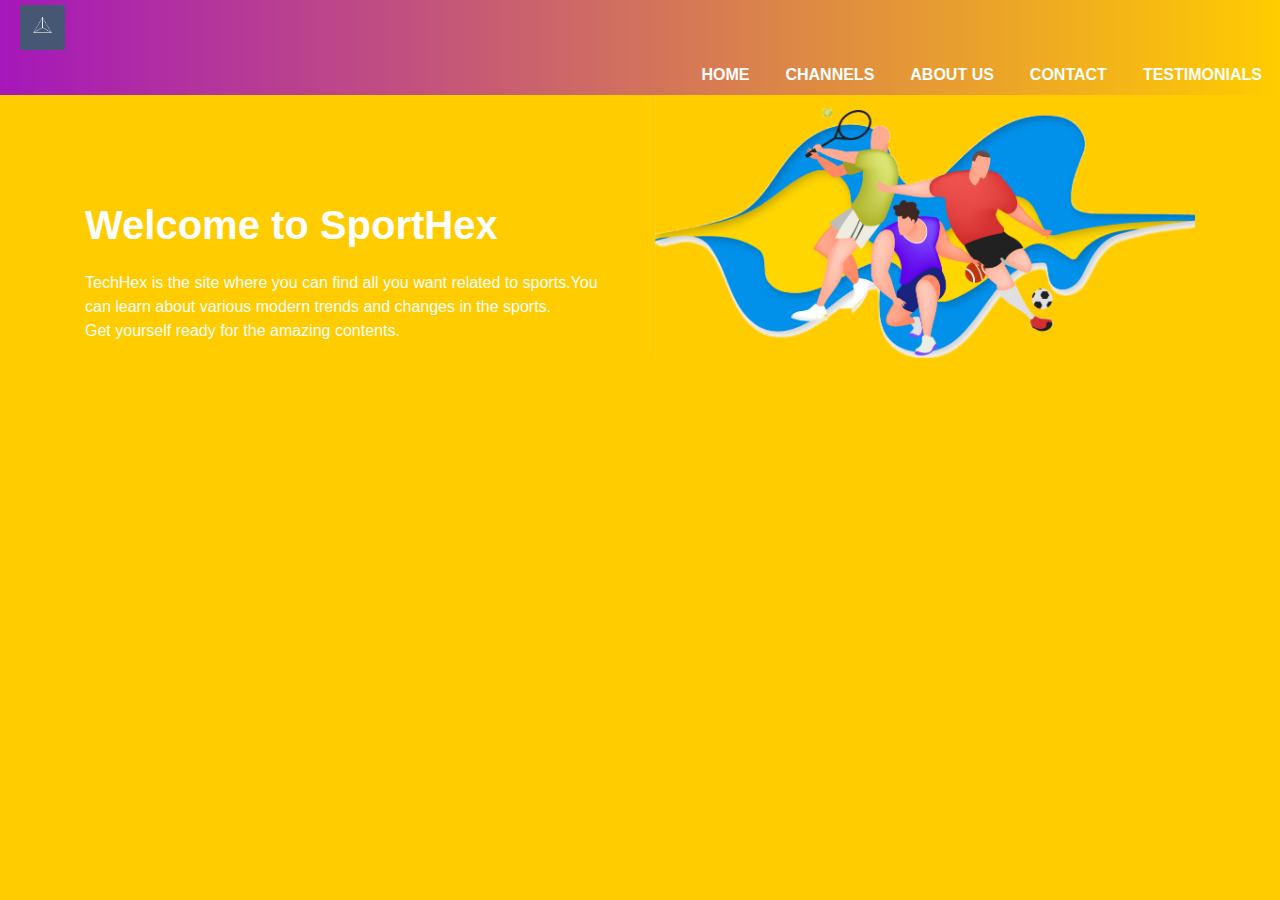
<file: sporthex.html>
<!DOCTYPE html>
<html>
<head>
	<title>SportHex-Home of Sports</title>
	<!-- add icon link -->
        <link rel = "icon" href =  
"images/sporhex.png" 
        type = "image/x-icon">
	<link rel="stylesheet" href="styletec.css">
	<link rel="stylesheet" href="https://stackpath.bootstrapcdn.com/bootstrap/4.3.1/css/bootstrap.min.css" >
	<script src="https://code.jquery.com/jquery-3.3.1.slim.min.js"></script>
	<script src="https://stackpath.bootstrapcdn.com/bootstrap/4.3.1/js/bootstrap.min.js"></script>
	<link rel="stylesheet" type="text/css" href="https://stackpath.bootstrapcdn.com/font-awesome/4.7.0/css/font-awesome.min.css">
</head>
<body class="sportbody">
	<section id="nav-bar">

<nav class="sportnavbar navbar-expand-lg navbar-light">
	<a class="navbar-brand" href="index.html"><img src="images/logo2.gif"></a>
	<button class="navbar-toggler" type="button" data-toggle="collapse" data-target="#navbarNav" aria-controls="navbarNav" aria-expanded="false" aria-label="Toggle navigation">
		<i class="fa fa-bars" aria-hidden="true"></i>
	</button>
	<div class="collapse navbar-collapse" id="navbarNav">
		<ul class="navbar-nav ml-auto" >
		<li class="nav-item">
			<a class="nav-link" href="#top">HOME</a>
		</li>
		<li class="nav-item">
			<a class="nav-link" href="#channels">CHANNELS</a>
		</li>
		<li class="nav-item">
			<a class="nav-link" href="#about-us">ABOUT US</a>
		</li>
		<li class="nav-item">
			<a class="nav-link" href="#footer">CONTACT</a>
		</li>
		<li class="nav-item">
			<a class="nav-link" href="#testimonials">TESTIMONIALS</a>
		</li>
		
	</ul>
</div>
</nav>
</section>

<div class="container">
		<div class="row ">
			<div class="col-md-6">
			<p class="promo-title">Welcome to SportHex</p>
			<p>TechHex is the site where you can find all you want related to sports.You can learn about various modern trends and changes in the sports.
				<br>
			Get yourself ready for the amazing contents. </p>
			</div>
			<div class="col-md-6 text-center">
				<img src="images/sporthome.png" class="img-fluid">
			</div>
		</div>
	</div>


</body>
</html>
</file>
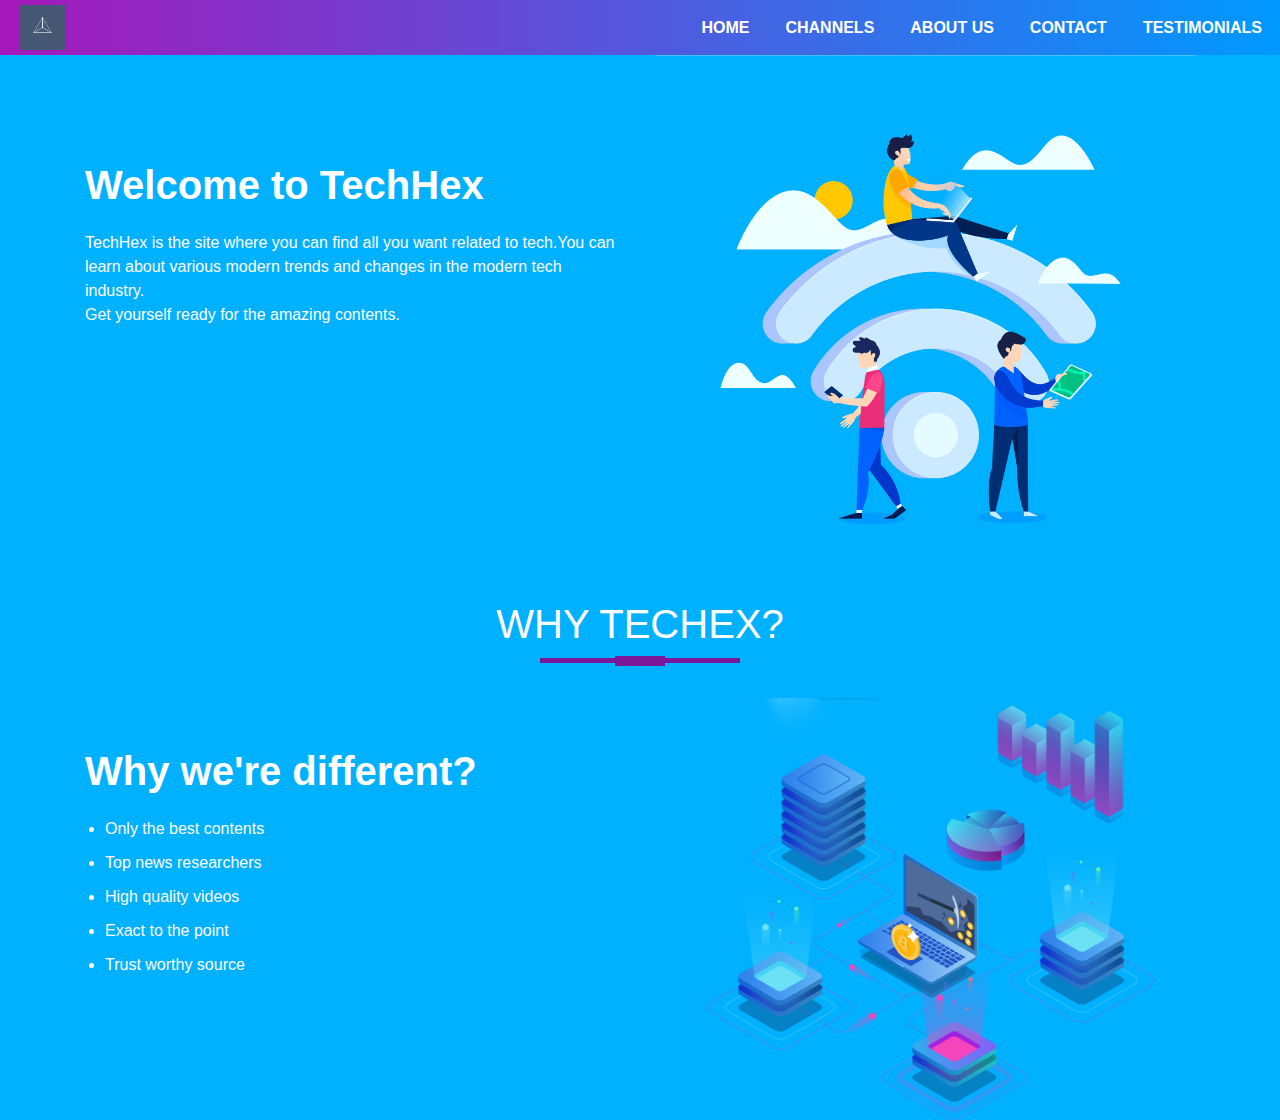
<file: techex.html>
</!DOCTYPE html>
<html>
<head>
	<title>TecHex-Home of Tech</title>
	<!-- add icon link -->
        <link rel = "icon" href =  
"images/techex.png" 
        type = "image/x-icon">
	<link rel="stylesheet" href="styletec.css">
	<link rel="stylesheet" href="https://stackpath.bootstrapcdn.com/bootstrap/4.3.1/css/bootstrap.min.css" >
	<script src="https://code.jquery.com/jquery-3.3.1.slim.min.js"></script>
	<script src="https://stackpath.bootstrapcdn.com/bootstrap/4.3.1/js/bootstrap.min.js"></script>
	<link rel="stylesheet" type="text/css" href="https://stackpath.bootstrapcdn.com/font-awesome/4.7.0/css/font-awesome.min.css">
</head>
<body class="body">
	<section id="nav-bar">

<nav class="navbar navbar-expand-lg navbar-light">
	<a class="navbar-brand" href="index.html"><img src="images/logo2.gif"></a>
	<button class="navbar-toggler" type="button" data-toggle="collapse" data-target="#navbarNav" aria-controls="navbarNav" aria-expanded="false" aria-label="Toggle navigation">
		<i class="fa fa-bars" aria-hidden="true"></i>
	</button>
	<div class="collapse navbar-collapse" id="navbarNav">
		<ul class="navbar-nav ml-auto" >
		<li class="nav-item">
			<a class="nav-link" href="#top">HOME</a>
		</li>
		<li class="nav-item">
			<a class="nav-link" href="#channels">CHANNELS</a>
		</li>
		<li class="nav-item">
			<a class="nav-link" href="#about-us">ABOUT US</a>
		</li>
		<li class="nav-item">
			<a class="nav-link" href="#footer">CONTACT</a>
		</li>
		<li class="nav-item">
			<a class="nav-link" href="#testimonials">TESTIMONIALS</a>
		</li>
		
	</ul>
</div>
</nav>
</section>

<div class="container">
		<div class="row ">
			<div class="col-md-6">
			<p class="promo-title">Welcome to TechHex</p>
			<p>TechHex is the site where you can find all you want related to tech.You can learn about various modern trends and changes in the modern tech industry.
				<br>
			Get yourself ready for the amazing contents. </p>
			</div>
			<div class="col-md-6 text-center">
				<img src="images/techome.jpg" class="img-fluid">
			</div>
		</div>
	</div>
	<section id="about-us">
	<div class="container">
		<h1 class="title text-center">WHY TECHEX?</h1>
		<div class="row">
			<div class="col-md-6 about-us">
				<p class="about-title">Why we're different?</p>
				<ul>
					<li>Only the best contents</li>
					<li>Top news researchers</li>
					<li>High quality videos</li>
					<li>Exact to the point</li>
					<li>Trust worthy source</li>
				</ul>
				
			</div>
			<div class="col-md-6">
				<img src="images/why.png "class="img-fluid">
			</div>
		</div>
	</div>
</section>


</body>
</html>
</file>
<file: style.css>
*
{
	margin:0;
	padding:0;

}
/*html {
  --text-color-normal: #0a244d;
  --text-color-light: #8cabd9;
}

html[data-theme='dark'] {
  --text-color-normal: hsl(210, 10%, 62%);
  --text-color-light: hsl(210, 15%, 35%);
  --text-color-richer: hsl(210, 50%, 72%);
  --text-color-highlight: hsl(25, 70%, 45%);
}*/

/*body
{
	font-family: sans-serif;
}*/

/*----------easy-dark-mode--------------*/
.body {
  background-color:#333333; /*slate grey-#767d92*/  /* charcoal #353C51 */
  color: white;
  font-family: sans-serif;
}


#nav-bar
{
	position: sticky;
	top: 0;
	z-index: 10;

}
.navbar
{
	background-image: linear-gradient(to right,#a517ba,#5f1782);
	padding: 0 !important;
}
.navbar-brand img
{
	height: 45px;
	padding-left: 20px;
}
.navbar-nav li{
	padding: 0 10px;
}
.navbar-nav li a
{
	color:#fff !important;
	font-weight: 600;
	float:right;
	text-align: left;

}
.fa-bars{
	color: #fff;
	font-size: 30px !important;
}
.navbar-toggler{
	outline: none !important;
}

#banner
{
	background-image:linear-gradient(to right,#a517ba,#5f1782);
	color:#fff;
	padding-top: 5%;
}

.promo-title{
	font-size: 40px;
	font-weight: 600;
	margin-top:100px;
}
#banner a{
	color: #fff;
	text-decoration: none;
}
.bottom-img{
	width: 100%;
	
}
.play-btn
{
	width: 45px;
	margin:20px; 
}
/*------services-section--------*/

#channels
{
	padding: 80 px 0;
}
.channels-img{
	width: 100px;
	margin-top: 20px;

}
.channels

{
	padding: 20px;
}
.channels h4
{
	padding: 5px;
	margin-top: 25px;
	/*text-transform: uppercase;*/
}
.title::before
{
	content:'';
	background: #7b1798;
	height: 5px;
	width: 200px;
	margin-left: auto;
	margin-right: auto; 
	display: block;
	transform: translateY(63px);

}
.title::after
{
	content:'';
	background: #7b1798;
	height: 10px;
	width: 50px;
	margin-left: auto;
	margin-right: auto; 
	margin-bottom: 40px;
	display: block;
	transform: translateY(8px);

}
/*#channels .btn-primary
{
	box-shadow: none;
	padding: 8px 25px;
	border: none;
	border-radius: 20px;
	background-image:linear-gradient(to right,#a517ba,#5f1782);
	/*margin-bottom: 40px;*/
}

/*----------------about-us section----------*/

#about-us
{
	background: #f8f9fa;
	padding-bottom: 50px;
	padding-top:50px;
}

.about-title
{
	font-size: 40px;
	font-weight: 600;
	margin-top: 8%;

}
#about-us ul li{
	margin: 10px 0;
}

#about-us ul {
	margin-left: 20px;
}
/*------------TESTIMONIALS---*/

#testimonials
{
	margin: 100px 0;

}
.testimonials
{
	border-left: 4px solid #7b1798;
	margin-top: 50px;
	margin-bottom: 50px;
}
.testimonials img
{
	height: 100px;
	width: 100px;
	border-radius: 50%;
	margin:0 10px;
}
.user-details{
	display: inline-block;
	font-size: 14px;

}

/*---------------social media section*/
#social-media{
	background: #32323;
	padding: 100px 0;

}
#social-media p
{
	font-size: 36px;
	font-weight: 600;
	margin-bottom: 30px;
}

.social-icons img
{
	width: 60px;
	transition: 0.5s;
}

.social-icons a:hover img
{
	transform: translateY(-10px);
}

/*-------footer section------------*/
#footer{
background-image:linear-gradient(to right,#a517ba,#5f1782);
color:#fff;
}
.footer-img{
	width: 100%;
}

.footer-box{
    padding:20px;

}

.footer-box img
{
	width:120px;
	margin-bottom: 20px;
	border-radius: 20px;
	
}

.footer-box .fa
{
	margin-right: 8px;
	font-size: 25px;
	height: 40px;
	width: 40px;
	text-align: center;
	padding-top: 7px;
	border-radius: 8px;
	background-image:linear-gradient(to right,#a517ba,#5f1782);
}

.footer-box .form-control
{
	box-shadow: none !important;
	border:none;
	border-radius: 10;
	margin-top: 25px;
	max-width: 250px;
	background-color: #353C51;

}

.footer-box .btn-primary
{
	box-shadow: none !important;
	border:none;
	border-radius: 8px;
	margin-top: 30px;
	background-image:linear-gradient(to right,#a517ba,#5f1782);


}
hr
{
	background-color: #fff;
}

.copyright
{
	margin-bottom: 0;
	padding-bottom: 20px;
	text-align: center;

}

.profile-pic
{
	margin-top: 25px;
} 
.profile-pic .img-box
{
	opacity: 1;
	display: block;
	position: relative;

}

.profile-pic .img-box img
{
	filter: grayscale(1);

}

.profile-pic .img-box img:hover
{
	filter: grayscale(0);
	cursor: pointer;

}
.profile-pic h2
{
	font-size: 22px;
	font-weight: bold;
	margin-top: 15px;
	color: #007bff !important;
}

.profile-pic h3
{
	font-size: 15px;
	font-weight: bold;
	margin-top: 15px;

}

#team .fa
{
	height: 25px;
	width: 25px;
	color: #007bff !important;
	background: #fff;
	padding: 4px;
	border-radius: 50%;

}

.img-box ul

{
	padding: 15px 0;
	position: absolute;
	z-index: 2;
	bottom: 0;
	left: 50%;
	transform: translateX(-50%);
	opacity: 0;
}

.img-box ul li
{
	padding: 5px;
	display: inline-block; 
}

.img-box:hover ul
{
	opacity: 1;
}
.img-box ul, .img-box ul li
{
	transition: 0.5s;


}
.img-responsive{
	height: 120px;
	width: 120px;
	margin-bottom: 10px;
	border-radius: 50%;
}
</file>
<file: styletec.css>
*
{
	margin:0;
	padding:0;

}

/*----------easy-dark-mode--------------*/
.body {
  background-color:#00b1ff; /*slate grey-#767d92*/  /* charcoal #353C51 */
  color: white;
  font-family: sans-serif;
}
.sportbody {
	background-color:#ffcc00; /*slate grey-#767d92*/  /* charcoal #353C51 */
  color: white;
  font-family: sans-serif;
}

#nav-bar
{
	position: sticky;
	top: 0;
	z-index: 10;

}
.navbar
{
	background-image: linear-gradient(to right,#a517ba,#0099ff);
	padding: 0 !important;
}
.sportnavbar
{
	background-image: linear-gradient(to right,#a517ba,#ffcc00);
	padding: 0 !important;
}
.navbar-brand img
{
	height: 45px;
	padding-left: 20px;
}
.navbar-nav li{
	padding: 0 10px;
}
.navbar-nav li a
{
	color:#fff !important;
	font-weight: 600;
	float:right;
	text-align: left;

}
.fa-bars{
	color: #fff;
	font-size: 30px !important;
}
.navbar-toggler{
	outline: none !important;
}

#banner
{
	background-image:linear-gradient(to right,#a517ba,#5f1782);
	color:#fff;
	padding-top: 5%;
}

.promo-title{
	font-size: 40px;
	font-weight: 600;
	margin-top:100px;
}
#banner a{
	color: #fff;
	text-decoration: none;
}
.bottom-img{
	width: 100%;
	
}
.play-btn
{
	width: 45px;
	margin:20px; 
}
/*------services-section--------*/

#channels
{
	padding: 80 px 0;
}
.channels-img{
	width: 100px;
	margin-top: 20px;

}
.channels

{
	padding: 20px;
}
.channels h4
{
	padding: 5px;
	margin-top: 25px;
	/*text-transform: uppercase;*/
}
.title::before
{
	content:'';
	background: #7b1798;
	height: 5px;
	width: 200px;
	margin-left: auto;
	margin-right: auto; 
	display: block;
	transform: translateY(63px);

}
.title::after
{
	content:'';
	background: #7b1798;
	height: 10px;
	width: 50px;
	margin-left: auto;
	margin-right: auto; 
	margin-bottom: 40px;
	display: block;
	transform: translateY(8px);

}
/*#channels .btn-primary
{
	box-shadow: none;
	padding: 8px 25px;
	border: none;
	border-radius: 20px;
	background-image:linear-gradient(to right,#a517ba,#5f1782);
	/*margin-bottom: 40px;*/
}

/*----------------about-us section----------*/

#about-us
{
	background: #f8f9fa;
	padding-bottom: 50px;
	padding-top:50px;
}

.about-title
{
	font-size: 40px;
	font-weight: 600;
	margin-top: 8%;

}
#about-us ul li{
	margin: 10px 0;
}

#about-us ul {
	margin-left: 20px;
}
/*------------TESTIMONIALS---*/

#testimonials
{
	margin: 100px 0;

}
.testimonials
{
	border-left: 4px solid #7b1798;
	margin-top: 50px;
	margin-bottom: 50px;
}
.testimonials img
{
	height: 100px;
	width: 100px;
	border-radius: 50%;
	margin:0 10px;
}
.user-details{
	display: inline-block;
	font-size: 14px;

}

/*---------------social media section*/
#social-media{
	background: #32323;
	padding: 100px 0;

}
#social-media p
{
	font-size: 36px;
	font-weight: 600;
	margin-bottom: 30px;
}

.social-icons img
{
	width: 60px;
	transition: 0.5s;
}

.social-icons a:hover img
{
	transform: translateY(-10px);
}

/*-------footer section------------*/
#footer{
background-image:linear-gradient(to right,#a517ba,#5f1782);
color:#fff;
}
.footer-img{
	width: 100%;
}

.footer-box{
    padding:20px;

}

.footer-box img
{
	width:120px;
	margin-bottom: 20px;
	border-radius: 20px;
	
}

.footer-box .fa
{
	margin-right: 8px;
	font-size: 25px;
	height: 40px;
	width: 40px;
	text-align: center;
	padding-top: 7px;
	border-radius: 8px;
	background-image:linear-gradient(to right,#a517ba,#5f1782);
}

.footer-box .form-control
{
	box-shadow: none !important;
	border:none;
	border-radius: 10;
	margin-top: 25px;
	max-width: 250px;
	background-color: #353C51;

}

.footer-box .btn-primary
{
	box-shadow: none !important;
	border:none;
	border-radius: 8px;
	margin-top: 30px;
	background-image:linear-gradient(to right,#a517ba,#5f1782);


}
hr
{
	background-color: #fff;
}

.copyright
{
	margin-bottom: 0;
	padding-bottom: 20px;
	text-align: center;

}

.profile-pic
{
	margin-top: 25px;
} 
.profile-pic .img-box
{
	opacity: 1;
	display: block;
	position: relative;

}

.profile-pic .img-box img
{
	filter: grayscale(1);

}

.profile-pic .img-box img:hover
{
	filter: grayscale(0);
	cursor: pointer;

}
.profile-pic h2
{
	font-size: 22px;
	font-weight: bold;
	margin-top: 15px;
	color: #007bff !important;
}

.profile-pic h3
{
	font-size: 15px;
	font-weight: bold;
	margin-top: 15px;

}

#team .fa
{
	height: 25px;
	width: 25px;
	color: #007bff !important;
	background: #fff;
	padding: 4px;
	border-radius: 50%;

}

.img-box ul

{
	padding: 15px 0;
	position: absolute;
	z-index: 2;
	bottom: 0;
	left: 50%;
	transform: translateX(-50%);
	opacity: 0;
}

.img-box ul li
{
	padding: 5px;
	display: inline-block; 
}

.img-box:hover ul
{
	opacity: 1;
}
.img-box ul, .img-box ul li
{
	transition: 0.5s;


}
.img-responsive{
	height: 120px;
	width: 120px;
	margin-bottom: 10px;
	border-radius: 50%;
}
</file>
